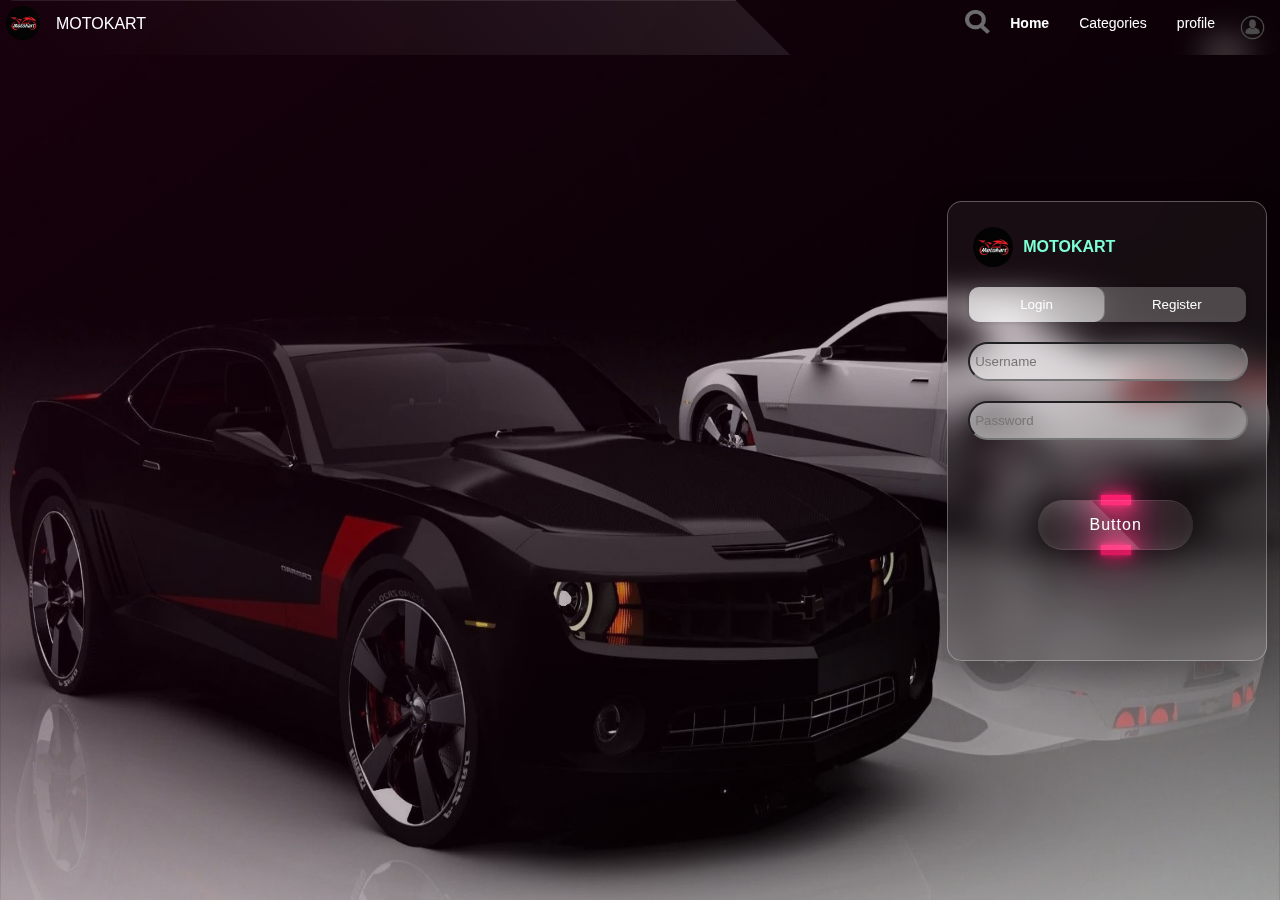
<file: rough/index.html>
<html lang="en">
<head>
    <meta charset="UTF-8">
    <meta http-equiv="X-UA-Compatible" content="IE=edge">
    <meta name="viewport" content="width=device-width, initial-scale=1.0">
    <link rel="stylesheet" href="style.css">
    <link rel="stylesheet" href="stylesheet.css">
    <title>Document</title>
</head>
<body>
    <div class="base">
       
        <div class="top-navbar">
            
            <div class="top-navbar-bg"></div>
            
            <div class="top-navbar-div1">
                <img src="images/logo.jpeg" class="logo-img">
                <font class="label"><b>MOTOKART</b></font>
            </div>

            <div class="top-navbar-div2"></div>

            <div class="top-navbar-div3">
                <img src="images/Vector_search_icon.svg.png" class="search-icon">
                <font class="nav-opt"><b>Home</b></font>
                <font class="nav-opt">Categories</font>
                <font class="nav-opt">profile</font>
                <div class="account-icon">
                    <div class="account-back"></div>
                    <img src="images/acount.png" class="account-icon">
                </div>
                
            </div>
        </div>

        <div class="form-box">
            <!-- <div class="cont"></div> -->

            <div class="logo">
                <img src="images/logo.jpeg" class="logo-img1">
                <font class="label1"><b>MOTOKART</b></font>
            </div>

            <div class="button-box">
                <div id="butn"></div>
                <button class="toggle-btn">Login</button>
                <button class="toggle-btn">Register</button>
            </div>

            <form class="form-1">
                <input type="text" class="input-field" placeholder="Username" required>
                <input type="text" class="input-field" placeholder="Password" required>
                
                <div class="container">
                    <div class="btn"><a href="#">Button</a></div>
                </div>
            </form>
        </div>
    </div>

    
</body>
</html>
</file>
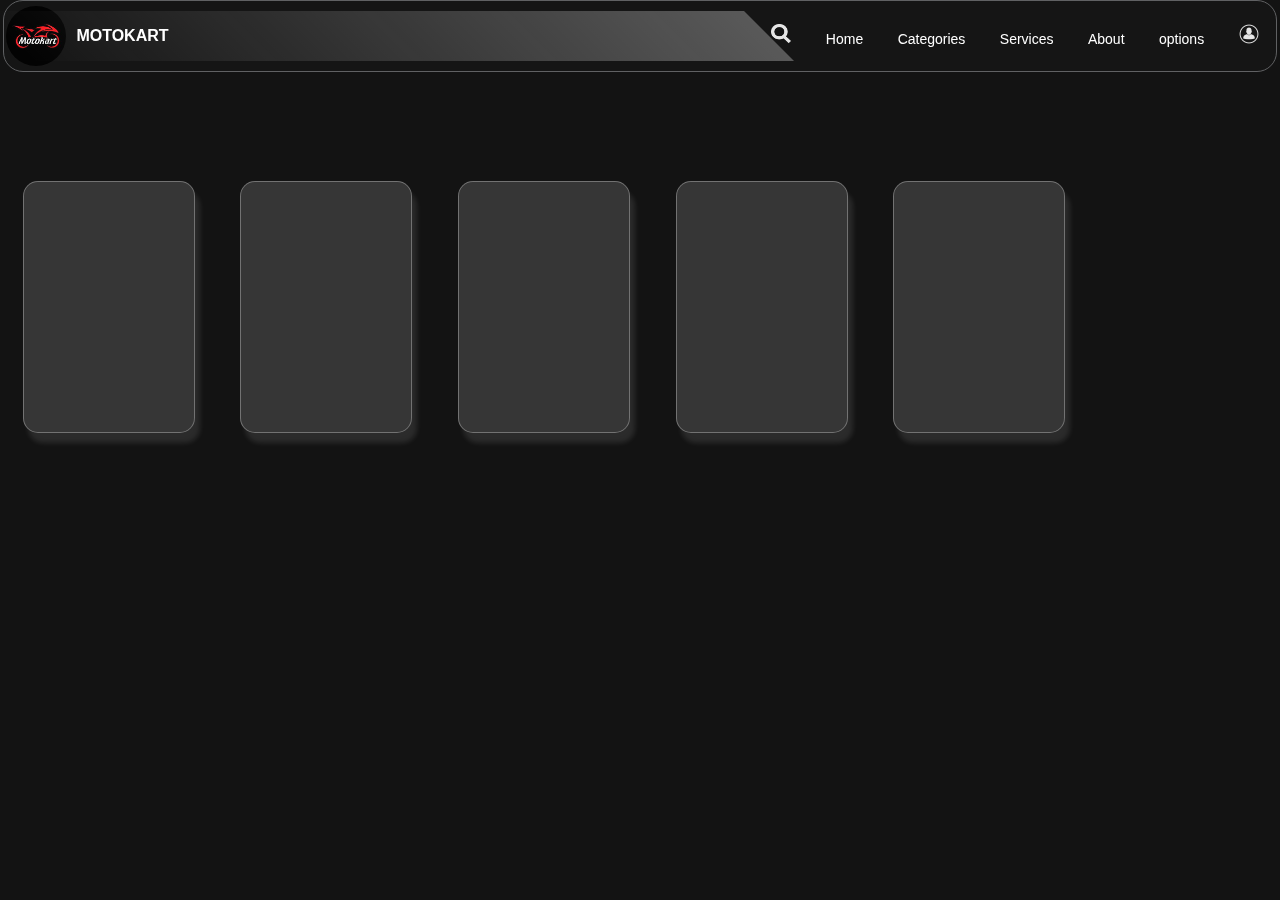
<file: Frontend_/Homepage.html>
<html lang="en">
<head>
    <meta charset="UTF-8">
    <meta http-equiv="X-UA-Compatible" content="IE=edge">
    <meta name="viewport" content="width=device-width, initial-scale=1.0">
    <link rel="stylesheet" href="style.css">
    <title>Document</title>
</head>
<body>

    <div class="base">

         <!-- Top Nav Bar -->
    <nav>
        <div class="nav-bg"></div> 
        <div class="website-id">
            <img src="images\logo.jpeg" class="logo-img">
            <a><b>MOTOKART</b></a>
        </div>


        <ul>
            <li><img src="images\Vector_search_icon.svg.png" ></li>
            <li><a href="#">Home</a></li>
            <li><a href="#">Categories</a></li>
            <li><a href="#">Services</a></li>
            <li><a href="#">About</a></li>
            <li><a href="#">options</a></li>
            <li><img src="images\acount.png"></li>
        </ul>
    
    </nav>

    <!--sidebar-->
    <!-- <input type="checkbox" id="toggle">
    <label class="side-toggle"
    for="toggle"><span class="fas fa-bars"></span>  
    </label>
    <div class="sidebar">
        <div class="sidebar-menu">
            <span class="fas fa-clipboard-list"></span>
                <p>Overview</p>
            
        </div>
        <div class="sidebar-menu">
            <span class="fas fa-users"></span>
            <p>About Us</p>
        </div>
        <div class="sidebar-menu">
            <span class="fas fa-credit-card"></span>
            <p>Payment</p>
        </div>
        <div class="sidebar-menu">
            <span class="fas fa-users"></span>
            <p>Employee</p>
        </div>
        <div class="sidebar-menu">
            <span class="fas fa-id-card"></span>
            <p>Contact</p>
            
        </div>
        <div class="sidebar-menu">
            <span class="fas fa-cog"></span>
            <p>Setting</p>
            
        </div> -->

    <div class="card-container">
        <div class="card"></div>
        <div class="card"></div>
        <div class="card"></div>
        <div class="card"></div>
        <div class="card"></div>
    </div>
        
    </div>

</body>
</html>
</file>
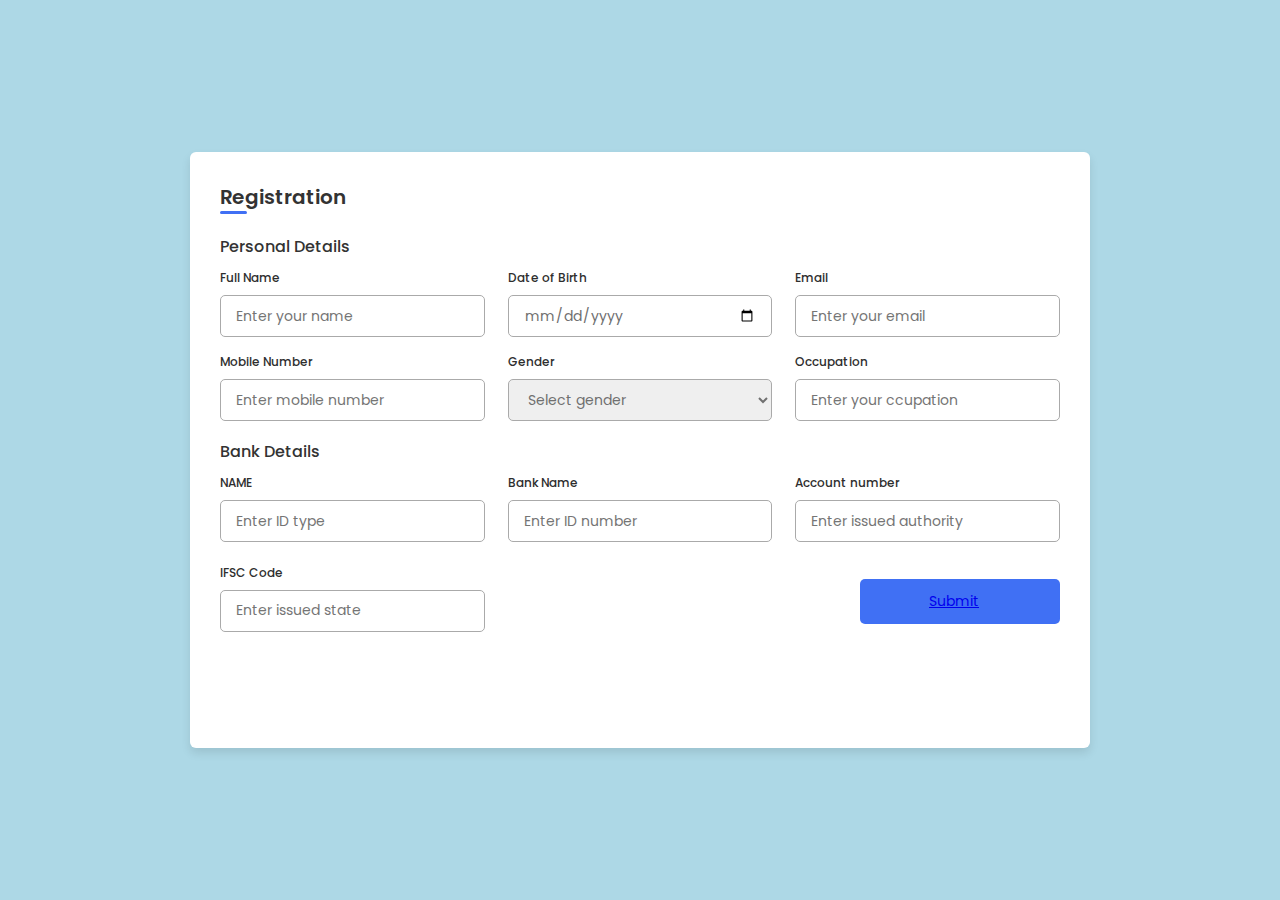
<file: rough/final_form.html>
<!DOCTYPE html>

    
    
    <link rel="stylesheet" href="style3.css">
     
    
    <link rel="stylesheet" href="https://unicons.iconscout.com/release/v4.0.0/css/line.css">

    <title>Responsive Regisration Form </title> 
</head>
<body>
    <div class="container">
        <header>Registration</header>

        <form action="#">
            <div class="form first">
                <div class="details personal">
                    <span class="title">Personal Details</span>

                    <div class="fields">
                        <div class="input-field">
                            <label>Full Name</label>
                            <input type="text" placeholder="Enter your name" required>
                        </div>

                        <div class="input-field">
                            <label>Date of Birth</label>
                            <input type="date" placeholder="Enter birth date" required>
                        </div>

                        <div class="input-field">
                            <label>Email</label>
                            <input type="text" placeholder="Enter your email" required>
                        </div>

                        <div class="input-field">
                            <label>Mobile Number</label>
                            <input type="number" placeholder="Enter mobile number" required>
                        </div>

                        <div class="input-field">
                            <label>Gender</label>
                            <select required>
                                <option disabled selected>Select gender</option>
                                <option>Male</option>
                                <option>Female</option>
                                <option>Others</option>
                            </select>
                        </div>

                        <div class="input-field">
                            <label>Occupation</label>
                            <input type="text" placeholder="Enter your ccupation" required>
                        </div>
                    </div>
                </div>

                <div class="details ID">
                    <span class="title">Bank Details</span>

                    <div class="fields">
                        <div class="input-field">
                            <label>NAME</label>
                            <input type="text" placeholder="Enter ID type" required>
                        </div>

                        <div class="input-field">
                            <label>Bank Name</label>
                            <input type="text" placeholder="Enter ID number" required>
                        </div>

                       <div class="input-field">
                            <label>Account number</label>
                            <input type="number" placeholder="Enter issued authority" required>
                        </div>

                        <div class="input-field">
                            <label>IFSC Code </label>
                            <input type="text" placeholder="Enter issued state" required>
                        </div>

                       

                
                     
                        
                        <button class="sumbit">
                    <span class="btnText"><a href="C:\Users\Arulpriya\Desktop\css\thanks page.html"> Submit </a> </span>
                      <i class="uil uil-navigator"></i>                 
                        </button>
                    </div>
                </div>             </div>
        </form>
    </div>

    
</body>
</html>
</file>
<file: rough/style.css>
*{
    margin: 0%;
    padding: 0%;
}


.base{
    height: 100%;
    width: 100%;
    display: flex;
    flex-direction: column;
    background-image: linear-gradient(to right bottom , rgba(76, 0, 39, 0.3), rgba(0,0,0,0.3)),url(images/chevrolet.jpg);
    background-size: 100% 100%;
    background-repeat: no-repeat;
    position: absolute;
    background-position: cover;
}


.top-navbar{
    height: 55px;
    width: 100%;
    position: relative;
    display: flex;
    flex-direction: row;
    margin: 0% 0% ;
    /* background: rgba(255, 255, 255, 0.05);
    box-shadow: 0 15px 35px rgba(0, 0, 0, 0.2); */
    /* border: .5px solid rgba(255,255, 255, 0.3); */
    padding: 5px;
    /* top: 5px; */
    border-radius: 15px;
    backdrop-filter: blur(15px);
    overflow: hidden;

}


.top-navbar-bg{
    position: absolute;
    top: 0%;
    left: 0%;
    width: 60%;
    height: 65px;
    background: linear-gradient(to left , rgba(255, 255, 255,0.09), transparent);
    border-top: 1px solid rgba(255, 255, 255, 0.1);
    border-bottom: 1px solid rgba(255, 255, 255, 0.1);
    transform: skewX(45deg) translateX(0);    
    /* transition: 0.5s; */
}


.top-navbar-div1{
    display: flex;
}

.top-navbar-div2{
    width: 70%;
}

.top-navbar-div3{
    display: flex;
    flex-direction: row;
    padding: 0 10px;
}

.search-icon {
    margin: 5px;
    width: 25px;
    height: 25px;
}

.account-icon
{
    margin: 5px;
    width: 25px;
    height: 25px;
}

.nav-opt{
    color: white;
    padding: 10px 15px;
    font-family: 'Lucida Sans', 'Lucida Sans Regular', 'Lucida Grande', 'Lucida Sans Unicode', Geneva, Verdana, sans-serif;
    font-size: 14px;
}

.logo-img{
    width: 80%;
    height: 80%;
    border-radius: 30px;
    padding: 1px;
}





.label{
    color: white;
    padding: 10px 15px;
    font-family: 'Lucida Sans', 'Lucida Sans Regular', 'Lucida Grande', 'Lucida Sans Unicode', Geneva, Verdana, sans-serif;
    font-weight: 100;
}



.form-box{
    height: 460px;
    width: 320px;
    display: flex;
    flex-direction: column;
    position: relative;
    margin: 10% 4% ;
    background: rgba(255, 255, 255, 0.05);
    box-shadow: 0 15px 35px rgba(0, 0, 0, 0.2);
    border: 0.5px solid rgba(255,255, 255, 0.3);
    padding: 5px;
    left: 70%;
    top: 2%;
    border-radius: 15px;
    backdrop-filter: blur(15px);
    overflow: hidden;
}


/* .cont{
    content: '';
    position: absolute;
    top: 0%;
    left: 0%;
    width: 60%;
    height: 100%;
    background: linear-gradient(to left , rgba(255, 255, 255,0.09), transparent);
    border-top: 1px solid rgba(255, 255, 255, 0.1);
    border-bottom: 1px solid rgba(255, 255, 255, 0.1);
    transform: skewX(45deg) translateX(0);    
    transition: 0.5s; 
} */

.logo{
    align-items: center;
    padding: 10px;
    display: flex;
}

.label1{
    color: aquamarine;
}


.button-box{
    width: 90%;
    margin: 0 auto;
    align-items: center;
    position: relative;
    box-shadow: 0 0 5px rgba(0, 0, 0, 0.2);
    border-radius: 10px;
    background-color: rgba(255, 255, 255, 0.2);
    backdrop-filter: blur(2rem);
    border: none;
}

.toggle-btn{
    margin: auto;
    width: 49%;
    padding: 10px 10px;
    cursor: pointer;
    background: transparent;
    border: none;
    outline: none;
    position: relative;
    color: white;
    align-items: center;
    font-weight: 500;
}

.logo-img1{
    width: 40px;
    height: 40px;
    margin: 10px;
    border-radius: 30px;
}

/* .toggle-btn:nth-child(1){
    color: black;
} */
/* ^^^ Does not work. reason unknown  */

#butn{
    top: 0;
    left: 0;
    position: absolute;
    border: none;
    width: 49%;
    height: 100%;
    background: linear-gradient(to left bottom , rgba(255,255,255,0.25), rgba(255,255,255,0.56));
    border-radius: 10px;
    backdrop-filter: blur(80px);
    /* transition: 0.5s; */
}

.form-1{
    top: 120px;
    left: 20px;
    position: absolute;
    width: 280px;
    transition: 0.5s;
    margin: 10px 0;
}

.input-field{
    width: 100%;
    padding: 10px 5px;
    margin: 10px 0;
    border-radius: 100px;
    outline: none;
    background: linear-gradient(to left bottom , rgba(255,255,255,0.25), rgba(255,255,255,0.56));
}
</file>
<file: rough/stylesheet.css>
*{
    margin: 0;
    padding: 0;
    font-family: sans-serif;
    box-sizing: border-box;
}

body{
    position: relative;
    display: flex;
    justify-content: center;
    align-items: center;
    min-height: 100vh;
    background: #350048;
}

.container{
    width: 600px;
    display: flex;
    /* justify-content: space-around; */
    flex-wrap: wrap;
}

.container .btn{
    position: relative;
    width: 155px;
    height: 50px;
    margin: 50px 70px;
}

.container .btn a{
    position: absolute;
    top: 0;
    left: 0;
    width: 100%;
    height: 100%;
    display: flex;
    justify-content: center;
    align-items: center;
    background: rgba(255, 255, 255, 0.05);
    box-shadow: 0 15px 35px rgba(0, 0, 0, 0.2);
    border-top: 1px solid rgba(255, 255, 255, 0.1);
    border-bottom: 1px solid rgba(255, 255, 255, 0.1);
    border-radius: 30px;
    color: #fff;
    text-decoration: none;
    z-index: 1;
    font-weight: 400;
    letter-spacing: 1px;
    overflow: hidden;
    transition: 0.5s;
    backdrop-filter: blur(15px);
}

.container .btn:hover a{
    letter-spacing: 3px;
} 

.container .btn a::before{
    content: '';
    position: absolute;
    top: 0;
    left: 0;
    width: 50%;
    height: 100%;
    background: linear-gradient(to left, rgba(255,255,255,0.15), transparent);
    transform: skewX(45deg) translateX(0);    
    transition: 0.5s;
}

.container .btn:hover a::before{
    transform: skewX(45deg) translateX(200%);
}

.container .btn::before{
    content: '';
    position: absolute;
    left: 50%;
    transform: translateX(-50%);
    bottom: -5px;
    width: 30px;
    height: 10px;
    background: #f00;
    transition: 0.5s;
    transition-delay: 0ms;
}

.container .btn:hover::before{
    bottom: 0;
    height: 50%;
    width: 80%;
    border-radius: 30px;
    transition-delay: 0.5s;

}



.container .btn::after{
    content: '';
    position: absolute;
    left: 50%;
    transform: translateX(-50%);
    top: -5px;
    width: 30px;
    height: 10px;
    background: #f00;
    transition: 0.5s;
    transition-delay: 0ms;
}

.container .btn:hover::after{
    top: 0;
    height: 50%;
    width: 80%;
    border-radius: 30px;
    transition-delay: 0.5s;

}

.container .btn:nth-child(1):before,
.container .btn:nth-child(1)::after{
    background: #ff1f71;
    box-shadow: 0 0 5px #ff1f71,
    0 0 15px #ff1f71,
    0 0 30px #ff1f71,
    0 0 60px #ff1f71;
}

.container .btn:nth-child(2):before,
.container .btn:nth-child(2)::after{
    background: #2bd2ff;
    box-shadow: 0 0 5px #2bd2ff,
    0 0 15px #2bd2ff,
    0 0 30px #2bd2ff,
    0 0 60px #2bd2ff;
}

.container .btn:nth-child(3):before,
.container .btn:nth-child(3)::after{
    background: #1eff45;
    box-shadow: 0 0 5px #1eff45,
    0 0 15px #1eff45,
    0 0 30px #1eff45,
    0 0 60px #1eff45;
}
</file>
<file: Frontend_/style.css>
/* ------------------------------------ BASE --------------------------------- */
*{
    margin: 0%;
    padding: 0%;
    
}


.base{
    height: 100%;
    width: 100%;
       
    background-color: #131313;        
    /* primary - color -^- */
    position: relative;    
   
    font-family: sans-serif;    
} 



/* ----------------------------- TOP NAVIGATION BAR -------------------------*/

nav{
    width: 99%;
    margin: auto;
    padding: 5px 2px;
    display: flex;
    align-items: center;
    justify-content: space-between;

    background-color: rgba(255,255,255,0.01);
    backdrop-filter: blur(20px);
    border-radius: 20px;
    border: 0.5px solid rgb(96, 97, 99);
    
}

.nav-bg{
    position: absolute;
    padding: 0px 0;
    width: 60%;
    height: 50px;
    background: linear-gradient(to left , rgba(255,255,255,0.29), transparent);
    /* border-top: 1px solid rgba(255, 255, 255, 0.1);
    border-bottom: 1px solid rgba(255, 255, 255, 0.1); */
    transform: skewX(45deg) translateX(0);    
    /* transition: 0.5s; */
}

nav div{
    display: flex;
}

nav div a{
    color: #fff;
    margin: auto 10px;
}

nav ul li{
    display: inline-block;
    list-style: none;
    margin: 0px 15px;
}

nav ul li img{
    width: 20px;
    height: 20px;
    color: #fff;
    filter: invert(1%) sepia(1%) saturate(1%) hue-rotate(1deg) brightness(1000%) contrast(80%);
}

nav ul li a{
    text-decoration: none;
    color: #fff;
    font-size: 14px;
}

.nav-opt{
    color: white;
    padding: 10px 15px;
    font-family: 'Lucida Sans', 'Lucida Sans Regular', 'Lucida Grande', 'Lucida Sans Unicode', Geneva, Verdana, sans-serif;
    font-size: 14px;
}

.logo-img{
    width: 60px;
    height: 60px;
    border-radius: 50%;
    cursor: pointer;
}

/* --------------------------------- CAR IMAGE ------------------------------------- */
.images{
    width: 20%;
    height: 20%;
    position: absolute;
    padding: 10%;
}

.images img{
    position: absolute;
}

.images img:nth-child(1){
    width: 520px;
    height: 520px;
    filter: sepia(100%) hue-rotate(190deg) saturate(500%); 
}

.images img:nth-child(2){

    transform: rotateY(180deg);
    height: 500px;
    width: 800px;
}

/* -------------------------------- LOGIN FORM BOX --------------------------------- */

.form-box{
    height: 460px;
    width: 320px;
    display: flex;
    flex-direction: column;
    position: relative;
    margin: 7% 4% ;
    background: rgba(255, 255, 255, 0.15);
    box-shadow: 10px 20px 10px rgba(255, 255, 255, 0.1);
    border: 0.5px solid rgba(255,255, 255, 0.3);
    padding: 5px;
    left: 70%;
    top: 2%;
    border-radius: 15px;
    backdrop-filter: blur(15px);
    overflow: hidden;
}


.cont{
    content: '';
    position: absolute;
    top: 0%;
    left: 0%;
    width: 60%;
    height: 100%;
    background: linear-gradient(to left , rgba(255, 255, 255,0.03), transparent);
    border-top: 1px solid rgba(255, 255, 255, 0.1);
    border-bottom: 1px solid rgba(255, 255, 255, 0.1);
    transform: skewX(45deg) translateX(0);    
    transition: 0.5s; 
}

.logo{
    align-items: center;
    padding: 10px;
    display: flex;
}

.label1{
    color: aquamarine;
}


.button-box{
    width: 90%;
    margin: 0 auto;
    align-items: center;
    position: relative;
    box-shadow: 0 0 5px rgba(0, 0, 0, 0.2);
    border-radius: 10px;
    background-color: rgba(255, 255, 255, 0.2);
    backdrop-filter: blur(2rem);
    border: none;
}

.toggle-btn{
    margin: auto;
    width: 49%;
    padding: 10px 10px;
    cursor: pointer;
    background: transparent;
    border: none;
    outline: none;
    position: relative;
    color: white;
    align-items: center;
    font-weight: 500;
}

.logo-img1{
    width: 40px;
    height: 40px;
    margin: 10px;
    border-radius: 30px;
}

/* .toggle-btn:nth-child(1){
    color: black;
} */
/* ^^^ Does not work. reason unknown  */

#butn{
    top: 0;
    left: 0;
    position: absolute;
    border: none;
    width: 49%;
    height: 100%;
    background: linear-gradient(to left bottom , rgba(255,255,255,0.25), rgba(255,255,255,0.56));
    border-radius: 10px;
    backdrop-filter: blur(80px);
    /* transition: 0.5s; */
}

.form-1{
    top: 120px;
    left: 20px;
    position: absolute;
    width: 280px;
    transition: 0.5s;
    margin: 10px 0;
}

.input-field{
    width: 100%;
    padding: 10px 5px;
    margin: 10px 0;
    border-radius: 100px;
    outline: none;
    background: linear-gradient(to left bottom , rgba(255,255,255,0.25), rgba(255,255,255,0.56));
}

/* --------------------------------- Button and its animations --------------------------------- */
.btn{
    position: absolute;
    width: 155px;
    height: 50px;
    margin: 50px 70px;
}

.btn a{
    top: 0;
    left: 0;
    width: 100%;
    height: 100%;
    display: flex;
    justify-content: center;
    align-items: center;
    background: rgba(255, 255, 255, 0.05);
    box-shadow: 0 15px 35px rgba(0, 0, 0, 0.2);
    border-top: 1px solid rgba(255, 255, 255, 0.1);
    border-bottom: 1px solid rgba(255, 255, 255, 0.1);
    border-radius: 30px;
    color: #fff;
    text-decoration: none;
    z-index: 1;
    font-weight: 400;
    letter-spacing: 1px;
    overflow: hidden;
    transition: 0.5s;
    backdrop-filter: blur(15px);
}

.btn:hover a{
    letter-spacing: 3px;
} 

.btn a::before{
    content: '';
    position: absolute;
    top: 0;
    left: 0;
    width: 50%;
    height: 100%;
    background: linear-gradient(to left, rgba(255,255,255,0.15), transparent);
    transform: skewX(45deg) translateX(0);    
    transition: 0.5s;
}

.container .btn:hover a::before{
    transform: skewX(45deg) translateX(200%);
}

.btn:hover::before{
    bottom: 0;
    height: 50%;
    width: 80%;
    border-radius: 30px;
    transition-delay: 0.5s;

}



/* --------------------------- CARDS ----------------------------  */
.card-container{
    display: flex;
    position: absolute;
    width: 85%;
}

.card-container .card{
    height: 15em;
    width: 10em;
    display: flex;
    flex-direction: column;
    position: relative;
    margin: 10% auto ;
    background: rgba(255, 255, 255, 0.15);
    box-shadow: 5px 10px 5px rgba(255, 255, 255, 0.1);
    border: 0.5px solid rgba(255,255, 255, 0.3);
    padding: 5px;
    border-radius: 15px;
    backdrop-filter: blur(15px);
    overflow: hidden;
}
</file>
<file: rough/style3.css>
/* ===== Google Font Import - Poppins ===== */
@import url('https://fonts.googleapis.com/css2?family=Poppins:wght@200;300;400;500;600&display=swap');
*{
    margin: 0;
    padding: 0;
    box-sizing: border-box;
    font-family: 'Poppins', sans-serif;
}
body{
    min-height: 100vh;
    display: flex;
    align-items: center;
    justify-content: center;
    background: lightblue;
}
.container{
    position: relative;
    max-width: 900px;
    width: 100%;
    border-radius: 6px;
    padding: 30px;
    margin: 0 15px;
    background-color: #fff;
    box-shadow: 0 5px 10px rgba(0,0,0,0.1);
}
.container header{
    position: relative;
    font-size: 20px;
    font-weight: 600;
    color: #333;
}
.container header::before{
    content: "";
    position: absolute;
    left: 0;
    bottom: -2px;
    height: 3px;
    width: 27px;
    border-radius: 8px;
    background-color: #4070f4;
}
.container form{
    position: relative;
    margin-top: 16px;
    min-height: 490px;
    background-color: #fff;
    overflow: hidden;
}
.container form .form{
    position: absolute;
    background-color: #fff;
    transition: 0.3s ease;
}
.container form .form.second{
    opacity: 0;
    pointer-events: none;
    transform: translateX(100%);
}
form.secActive .form.second{
    opacity: 1;
    pointer-events: auto;
    transform: translateX(0);
}
form.secActive .form.first{
    opacity: 0;
    pointer-events: none;
    transform: translateX(-100%);
}
.container form .title{
    display: block;
    margin-bottom: 8px;
    font-size: 16px;
    font-weight: 500;
    margin: 6px 0;
    color: #333;
}
.container form .fields{
    display: flex;
    align-items: center;
    justify-content: space-between;
    flex-wrap: wrap;
}
form .fields .input-field{
    display: flex;
    width: calc(100% / 3 - 15px);
    flex-direction: column;
    margin: 4px 0;
}
.input-field label{
    font-size: 12px;
    font-weight: 500;
    color: #2e2e2e;
}
.input-field input, select{
    outline: none;
    font-size: 14px;
    font-weight: 400;
    color: #333;
    border-radius: 5px;
    border: 1px solid #aaa;
    padding: 0 15px;
    height: 42px;
    margin: 8px 0;
}
.input-field input :focus,
.input-field select:focus{
    box-shadow: 0 3px 6px rgba(0,0,0,0.13);
}
.input-field select,
.input-field input[type="date"]{
    color: #707070;
}
.input-field input[type="date"]:valid{
    color: #333;
}
.container form button, .backBtn{
    display: flex;
    align-items: center;
    justify-content: center;
    height: 45px;
    max-width: 200px;
    width: 100%;
    border: none;
    outline: none;
    color: #fff;
    border-radius: 5px;
    margin: 25px 0;
    background-color: #4070f4;
    transition: all 0.3s linear;
    cursor: pointer;
}
.container form .btnText{
    font-size: 14px;
    font-weight: 400;
}
form button:hover{
    background-color: #265df2;
}
form button i,
form .backBtn i{
    margin: 0 6px;
}
form .backBtn i{
    transform: rotate(180deg);
}
form .buttons{
    display: flex;
    align-items: center;
}
form .buttons button , .backBtn{
    margin-right: 14px;
}

@media (max-width: 750px) {
    .container form{
        overflow-y: scroll;
    }
    .container form::-webkit-scrollbar{
       display: none;
    }
    form .fields .input-field{
        width: calc(100% / 2 - 15px);
    }
}

@media (max-width: 550px) {
    form .fields .input-field{
        width: 100%;
    }
}
</file>
